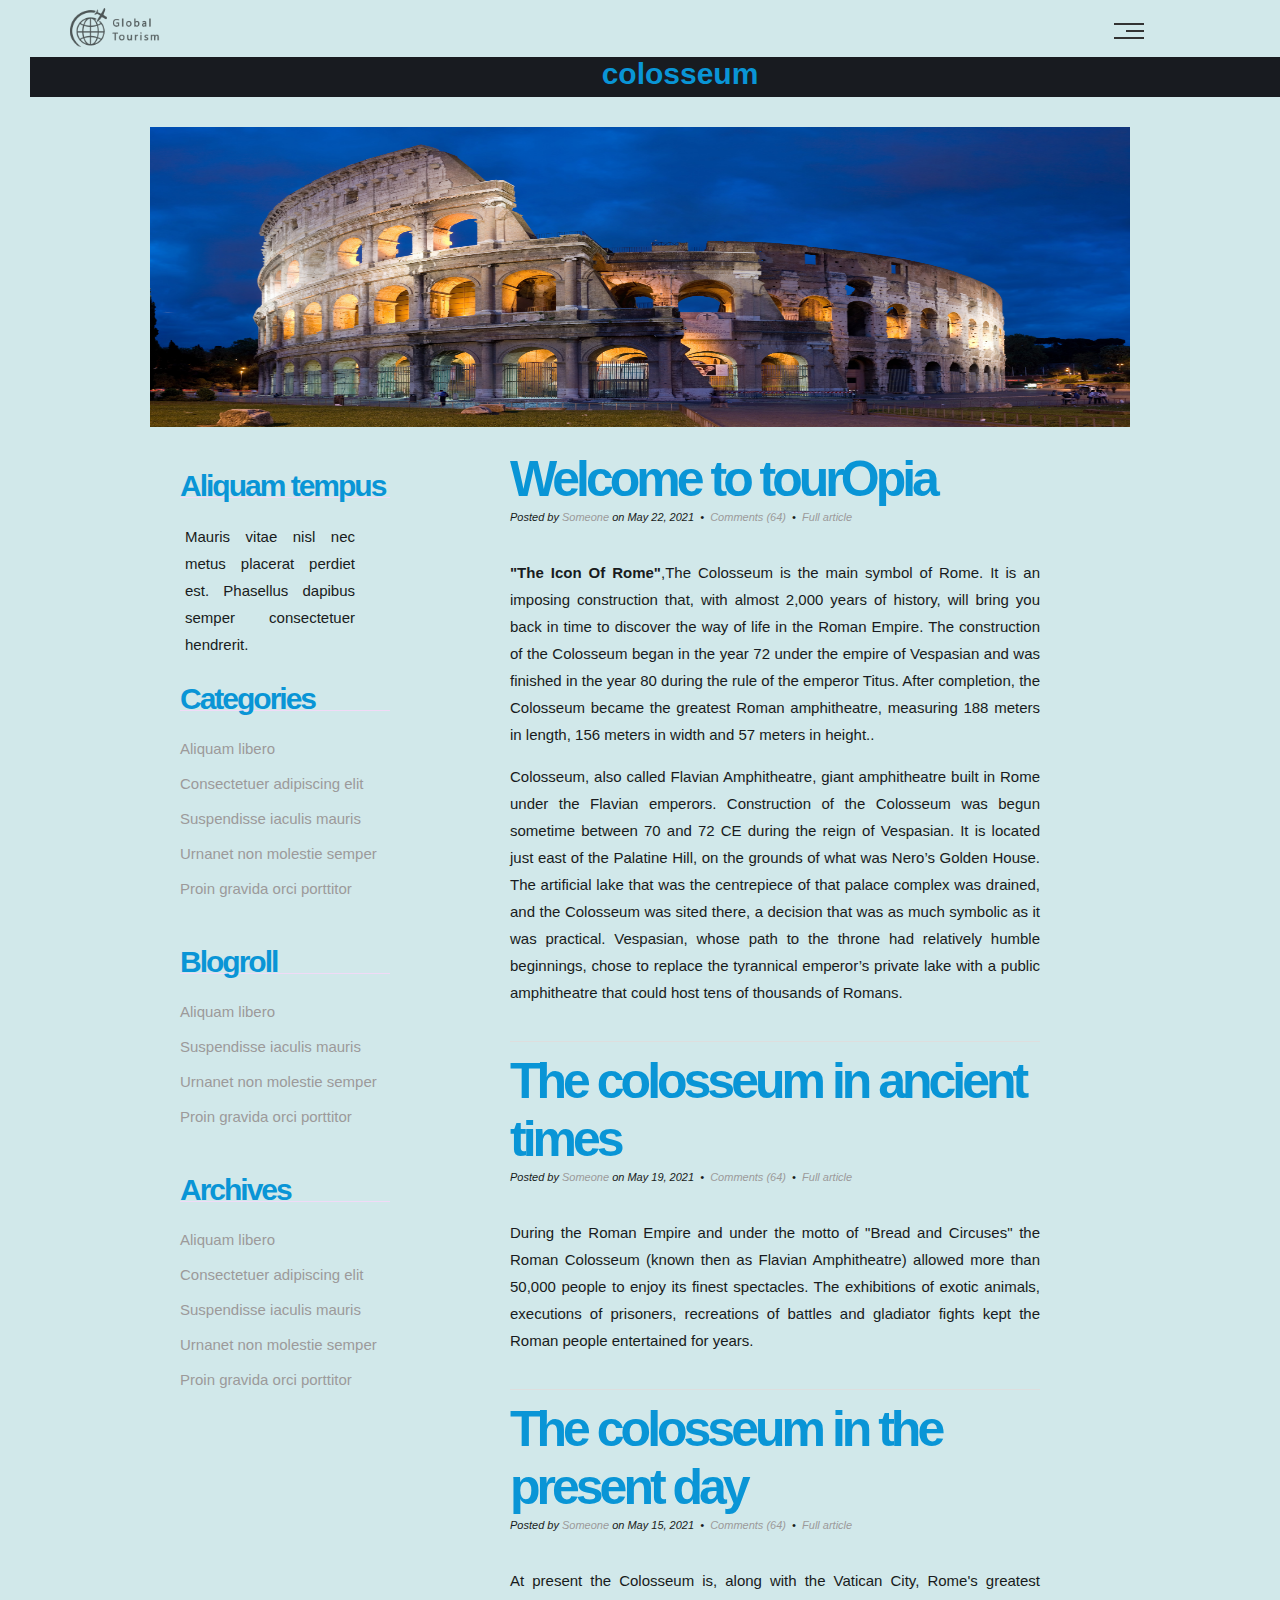
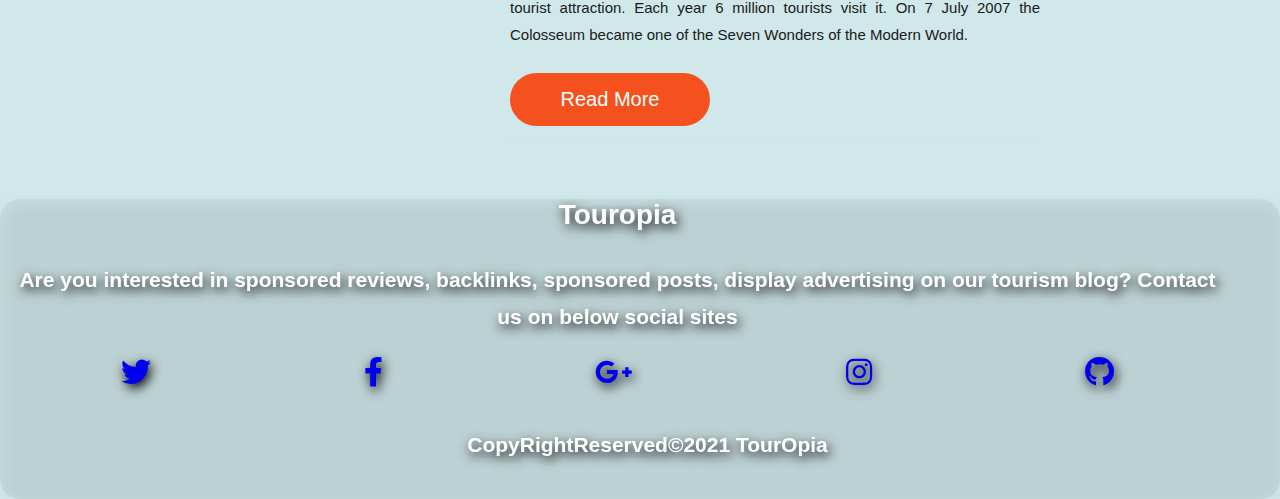
<file: colosseum.html>
<!DOCTYPE html >
	<!--

	-->
	<html>
	<head>
		<meta charset="UTF-8">
		<meta name="viewport"
		 content="width=device-width, initial-scale=1.0">
		
		<link href="https://fonts.googleapis.com/css?family=Open+Sans:400" rel="stylesheet" />
		<link href="Css/all.min.css" rel="stylesheet" />
		<link href="Css/colosseum.css" rel="stylesheet" />
		<title>TourOpia-Colosseum</title>
	

	</head>
	<body>  <div class="header">
        <div class="container">
            <img  class="logo" src="images/logo8.png" alt="">
            <div class="links">
                <span class="icon">
                    <span></span>
                    <span></span>
                    <span></span>
                </span>
                <ul>
                    <li><a onClick="myHome()" href="index.html">Home</a></li>
                    <li><a onClick="myFeatures()" href="features.html">Features</a></li>
                    <li><a onClick="myGallery()" href="gallery.html">Places</a></li>
                    <li><a onClick="myAbout()" href="about.html">About Us</a></li>
                    <li><a onClick="myContact()" href="ContactUs.html">Contact Us</a></li>
                </ul>
            </div>
        </div>
   <section class="add">
	   <div>
		   <h1 class="add1">colosseum</h1>
	   </div>
   </section>
	
		<div id="splash"><img src="images/colo.jpg" width="980" height="300" alt="" /></div>
		<div id="page">
			<div id="content">
				<div class="contentbg">
					<div class="post">
						<h2 class="title"><a href="#">Welcome to tourOpia</a></h2>
						<p class="meta">Posted by <a href="#">Someone</a> on May 22, 2021
							&nbsp;&bull;&nbsp; <a href="#" class="comments">Comments (64)</a> &nbsp;&bull;&nbsp; <a href="#" class="permalink">Full article</a></p>
						<div class="entry">
							<p> <strong>"The Icon Of Rome"</strong>,The Colosseum is the main symbol of Rome. It is an imposing construction that, with almost 2,000 years of history, will bring you back in time to discover the way of life in the Roman Empire. The construction of the Colosseum began in the year 72 under the empire of Vespasian and was finished in the year 80 during the rule of the emperor Titus. After completion, the Colosseum became the greatest Roman amphitheatre, measuring 188 meters in length, 156 meters in width and 57 meters in height..</p>
							<p>Colosseum, also called Flavian Amphitheatre, giant amphitheatre built in Rome under the Flavian emperors. Construction of the Colosseum was begun sometime between 70 and 72 CE during the reign of Vespasian. It is located just east of the Palatine Hill, on the grounds of what was Nero’s Golden House. The artificial lake that was the centrepiece of that palace complex was drained, and the Colosseum was sited there, a decision that was as much symbolic as it was practical. Vespasian, whose path to the throne had relatively humble beginnings, chose to replace the tyrannical emperor’s private lake with a public amphitheatre that could host tens of thousands of Romans.</p>
						</div>
					</div>
					<div class="post">
						<h2 class="title"><a href="#">The colosseum in ancient times</a></h2>
						<p class="meta">Posted by <a href="#">Someone</a> on May 19, 2021
							&nbsp;&bull;&nbsp; <a href="#" class="comments">Comments (64)</a> &nbsp;&bull;&nbsp; <a href="#" class="permalink">Full article</a></p>
						<div class="entry">
							<p>During the Roman Empire and under the motto of "Bread and Circuses" the Roman Colosseum (known then as Flavian Amphitheatre) allowed more than 50,000 people to enjoy its finest spectacles. The exhibitions of exotic animals, executions of prisoners, recreations of battles and gladiator fights kept the Roman people entertained for years. </p>
						</div>
					</div>
					<div class="post">
						<h2 class="title"><a href="#">The colosseum in the present day </a></h2>
						<p class="meta">Posted by <a href="#">Someone</a> on May 15, 2021
							&nbsp;&bull;&nbsp; <a href="#" class="comments">Comments (64)</a> &nbsp;&bull;&nbsp; <a href="#" class="permalink">Full article</a></p>
						<div class="entry">
							<p>At present the Colosseum is, along with the Vatican City, Rome's greatest tourist attraction. Each year 6 million tourists visit it. On 7 July 2007 the Colosseum became one of the Seven Wonders of the Modern World.</p>
						</div>
						<form action="https://www.rome.net/colosseum" target="_blank">
							<button>Read More</button>
						</form>
					</div>
					<div style="clear: both;">&nbsp;</div>
				</div>
			</div>
			<!-- end #content -->
			<div id="sidebar-bg">
				<div id="sidebar">
					<ul>
						<li>
							<h2>Aliquam tempus</h2>
							<p>Mauris vitae nisl nec metus placerat perdiet est. Phasellus dapibus semper consectetuer hendrerit.</p>
						</li>
						<li>
							<h2>Categories</h2>
							<ul>
								<li><a href="#">Aliquam libero</a></li>
								<li><a href="#">Consectetuer adipiscing elit</a></li>
								<li><a href="#">Suspendisse iaculis mauris</a></li>
								<li><a href="#">Urnanet non molestie semper</a></li>
								<li><a href="#">Proin gravida orci porttitor</a></li>
							</ul>
						</li>
						<li>
							<h2>Blogroll</h2>
							<ul>
								<li><a href="#">Aliquam libero</a></li>
								<li><a href="#">Suspendisse iaculis mauris</a></li>
								<li><a href="#">Urnanet non molestie semper</a></li>
								<li><a href="#">Proin gravida orci porttitor</a></li>
							</ul>
						</li>
						<li>
							<h2>Archives</h2>
							<ul>
								<li><a href="#">Aliquam libero</a></li>
								<li><a href="#">Consectetuer adipiscing elit</a></li>
								<li><a href="#">Suspendisse iaculis mauris</a></li>
								<li><a href="#">Urnanet non molestie semper</a></li>
								<li><a href="#">Proin gravida orci porttitor</a></li>
							</ul>
						</li>
					</ul>
				</div>
			</div>
			<!-- end #sidebar -->
			<div style="clear: both;">&nbsp;</div>
		</div>
		<!-- end #page -->
	</div>
        <footer>
            <div class="footer-content">
                <h1>Touropia</h1>
                <p>Are you interested in sponsored reviews, backlinks, sponsored posts, display advertising on our tourism blog? Contact us on below social sites</p>
                <ul class="social">
					<a href="#"><i id="twitter" class="fab fa-twitter icon fa-2x"></i></a>
					<a href="#"><i id="facebook" class="fab fa-facebook-f icon fa-2x"></i></a>
					<a href="#"><i id="google" class="fab fa-google-plus-g icon fa-2x"></i></a>
					<a href="#"><i id="insta" class="fab fa-instagram icon fa-2x"></i></a>
					<a href="#"><i id="git" class="fab fa-github icon fa-2x"></i></a>
                </ul>
            </div>
            <div class="footer-down">
                <p>CopyRightReserved&copy;2021 TourOpia</p>
            </div>
        </footer>
	<!-- end #footer -->
	</body>
	</html>
</file>
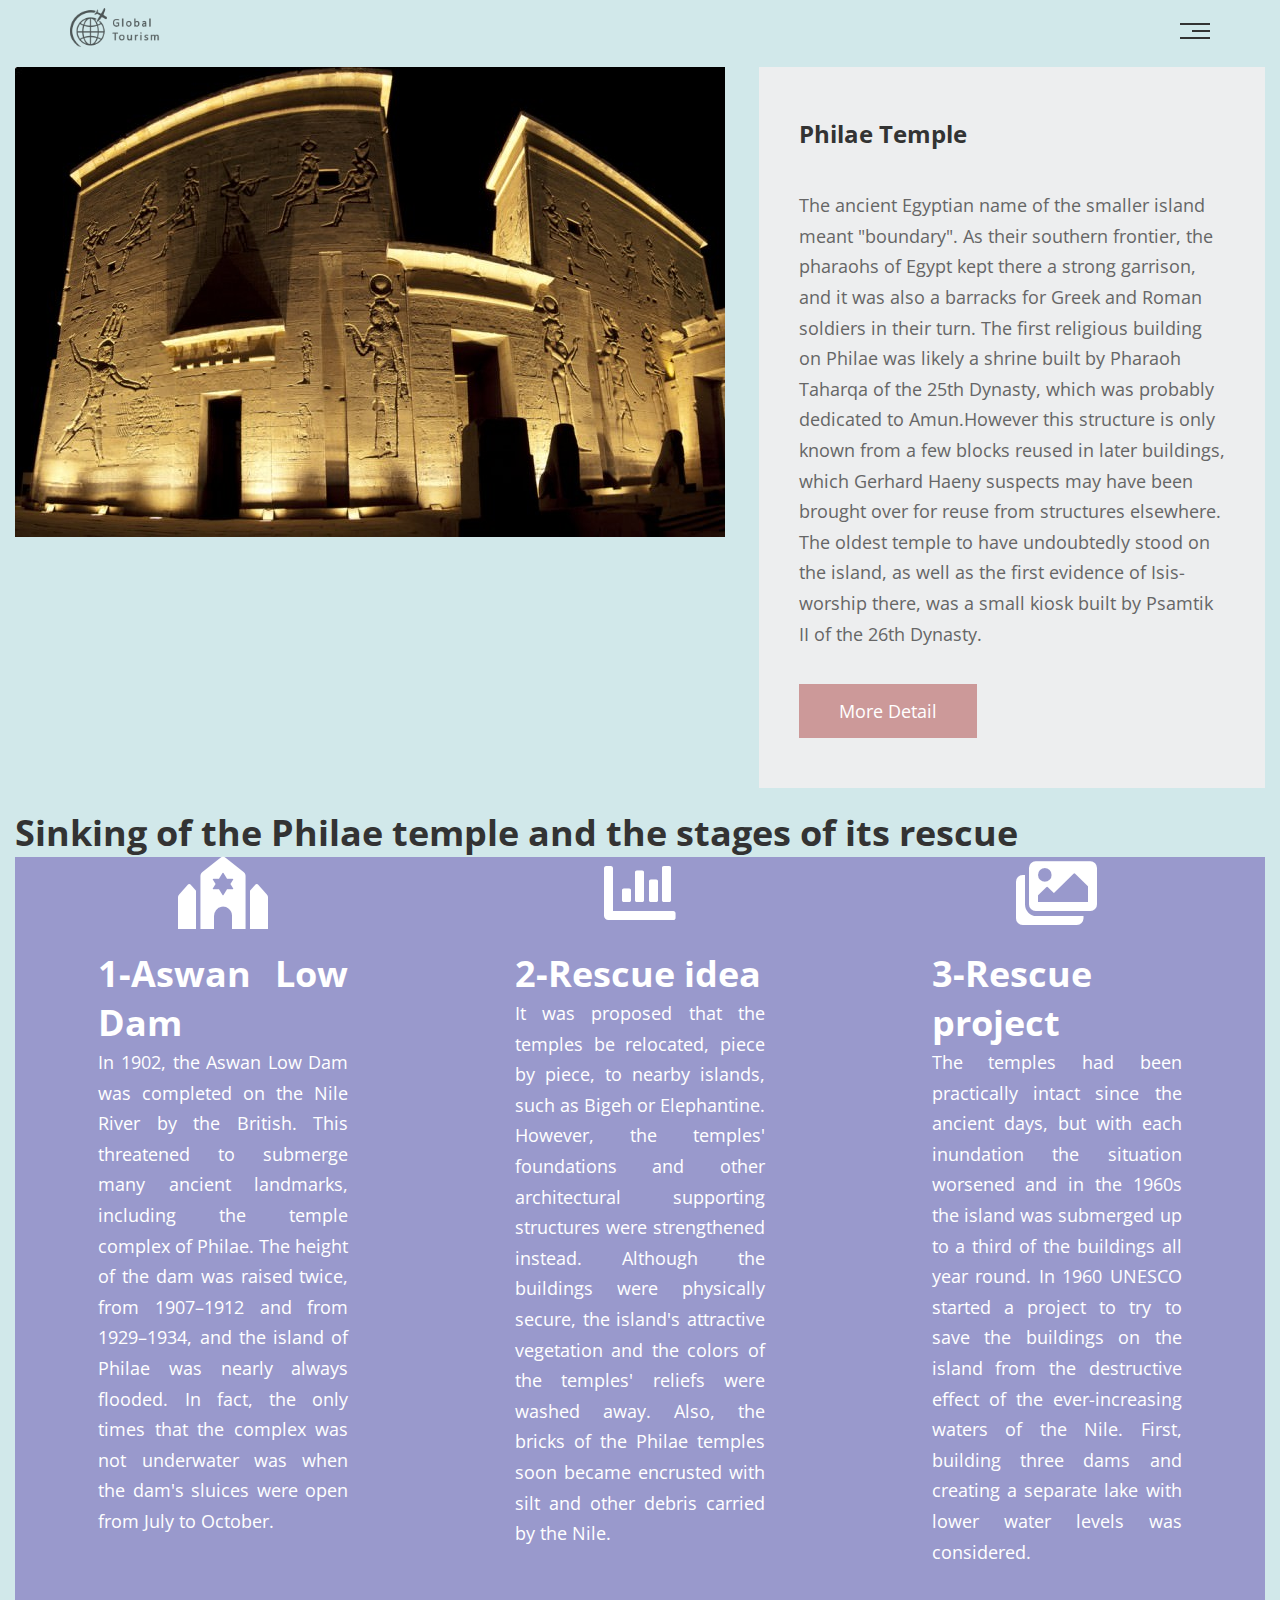
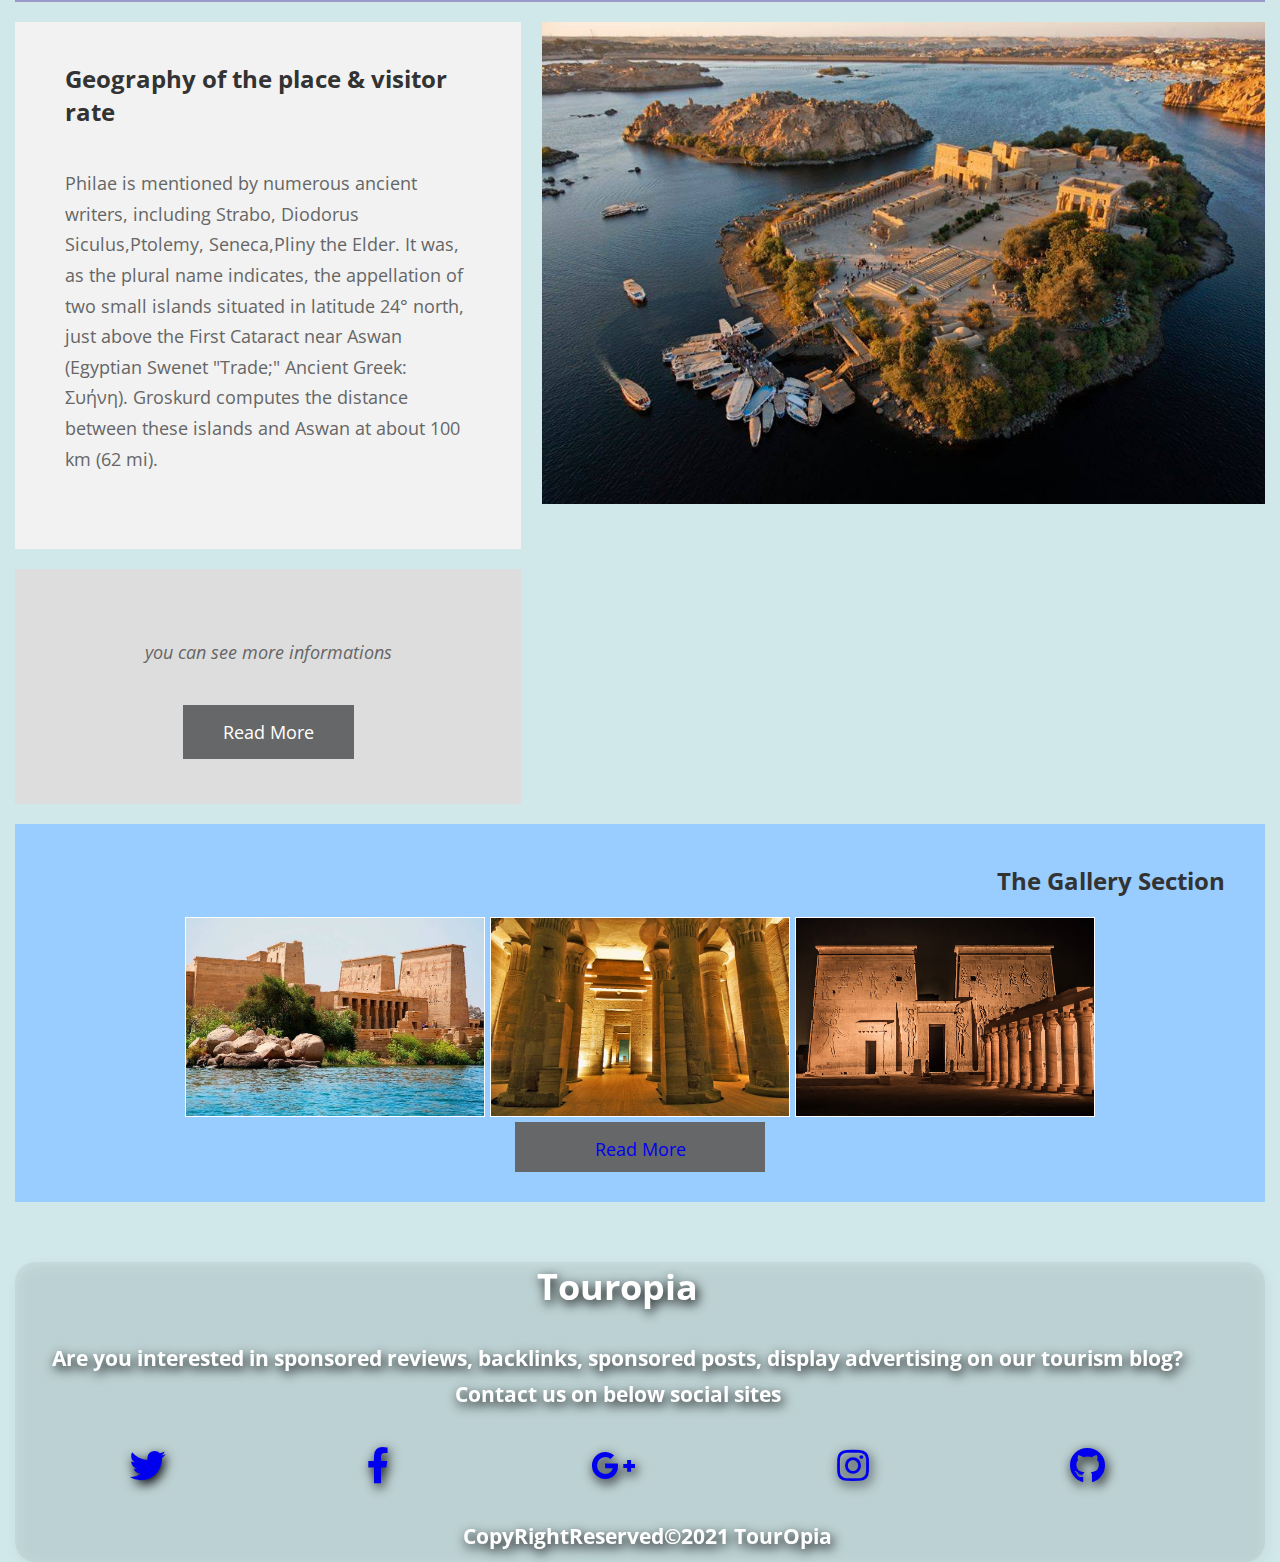
<file: Philae Temple.html>
<!DOCTYPE hl>
<hl lang="en">

<head>
    <meta charset="UTF-8">
    <meta name="viewport"
     content="width=device-width, initial-scale=1.0">
    
    <link href="https://fonts.googleapis.com/css?family=Open+Sans:400" rel="stylesheet" />
    <link href="Css/all.min.css" rel="stylesheet" />
    <link href="Css/Philae Temple.css" rel="stylesheet" />
    <title>TourOpia-Philae Temple</title>

</head>

<body>
    <div class="header">
        <div class="container">
            <img  class="logo" src="images/logo8.png" alt="">
            <div class="links">
                <span class="icon">
                    <span></span>
                    <span></span>
                    <span></span>
                </span>
                <ul>
                    <li><a onClick="myHome()" href="index.html">Home</a></li>
                    <li><a onClick="myFeatures()" href="features.html">Features</a></li>
                    <li><a onClick="myGallery()" href="gallery.html">Places</a></li>
                    <li><a onClick="myAbout()" href="about.html">About Us</a></li>
                    <li><a onClick="myContact()" href="ContactUs.html">Contact Us</a></li>
                </ul>
            </div>
        </div>
    </div>

    <section class="-mb-1" id="about">
            <div class="-row -about-row">
                <div class="-section-1-l">
                    <img src="images/Philae-Temple-Sound-and-Light-Show.jpg" alt="About image" class="-img-responsive">
                </div>
                <article class="-section-1-r -bg-color-8">
                    <h2 class="-mb-2 -title-color">Philae Temple</h2>
                    <p>The ancient Egyptian name of the smaller island meant "boundary". As their southern frontier, the pharaohs of Egypt kept there a strong garrison, and it was also a barracks for Greek and Roman soldiers in their turn.

The first religious building on Philae was likely a shrine built by Pharaoh Taharqa of the 25th Dynasty, which was probably dedicated to Amun.However this structure is only known from a few blocks reused in later buildings, which Gerhard Haeny suspects may have been brought over for reuse from structures elsewhere.

The oldest temple to have undoubtedly stood on the island, as well as the first evidence of Isis-worship there, was a small kiosk built by Psamtik II of the 26th Dynasty.</p>
                    
                    <a href="https://www.tripsinegypt.com/philae-temple-the-temple-of-isis/" class="-btn -btn-1 -link-to-services" target="_blank">More Detail</a>
                </article>
            </div>
        </section ><h1>Sinking of the Philae temple and the stages of its rescue</h1>
        <div class="-bg-color-1 -mb-1 -row -social-row">
            <div class="-icon">
                <div class="-icon-inner">
                    <a href="#services">
                        <i class="fas fa-synagogue fa-4x -mb-1"></i>
                        <h1>1-Aswan Low Dam</h1>
                        <p>In 1902, the Aswan Low Dam was completed on the Nile River by the British. This threatened to submerge many ancient landmarks, including the temple complex of Philae. The height of the dam was raised twice, from 1907–1912 and from 1929–1934, and the island of Philae was nearly always flooded. In fact, the only times that the complex was not underwater was when the dam's sluices were open from July to October.</p>
                    </a>
                </div>
            </div>
            <div class="-icon">
                <div class="-icon-inner">
                    <a href="#gallery">
                        <i class="fas fa-chart-bar fa-4x -mb-1"></i>
                        <h1>2-Rescue idea</h1>
                        <p>It was proposed that the temples be relocated, piece by piece, to nearby islands, such as Bigeh or Elephantine. However, the temples' foundations and other architectural supporting structures were strengthened instead. Although the buildings were physically secure, the island's attractive vegetation and the colors of the temples' reliefs were washed away. Also, the bricks of the Philae temples soon became encrusted with silt and other debris carried by the Nile.</p>
                    </a>
                </div>
            </div>
            <div class="-icon">
                <div class="-icon-inner">
                    <a href="#contact">
                        <i class="fas fa-images fa-4x -mb-1"></i>
                        <h1>3-Rescue project</h1>
                        <p>The temples had been practically intact since the ancient days, but with each inundation the situation worsened and in the 1960s the island was submerged up to a third of the buildings all year round.
                            In 1960 UNESCO started a project to try to save the buildings on the island from the destructive effect of the ever-increasing waters of the Nile. First, building three dams and creating a separate lake with lower water levels was considered.</p>
                    </a>
                </div>
            </div>
        </div>
        <section class="-mb-1 -row -services-row" id="services">
            <div class="-section-2-l">
                <article class="-bg-color-6 -box-pad -mb-1">
                    <h2 class="-mb-2">Geography of the place & visitor rate</h2>
                    <P>Philae is mentioned by numerous ancient writers, including Strabo, Diodorus Siculus,Ptolemy, Seneca,Pliny the Elder. It was, as the plural name indicates, the appellation of two small islands situated in latitude 24° north, just above the First Cataract near Aswan (Egyptian Swenet "Trade;" Ancient Greek: Συήνη). Groskurd computes the distance between these islands and Aswan at about 100 km (62 mi).</P>
                </article>
                <div class="-bg-color-7 -em-box">
                    <P>you can see more informations </P>
                    <a href="#gallery" class="-btn -btn-2">Read More</a>
                </div>
            </div>
            <div class="-section-2-r">
                <img src="images/philae-temple,-philae-island.jpg" alt="Philae-Temple" class="-img-responsive">
            </div>
        </section>
        <section class="-bg-color-4 -mb-3 -gallery-section" id="gallery">
            <div class="-gallery-header">
                <h2 class="-mb-1 text-right">The Gallery Section</h2>
               <div class="img0">
                  <img class="img1" src="images/Philae-Temple.jpg" alt="Philae-Temple" width="300px" height="200px">
                  <img class="img2"  src="images/Aswan-Day-Tours-From-Hurghada-4.jpg" alt="Philae-Temple"width="300px" height="200px">
                  <img class="img3"  src="images/Philae_temple_at_night.jpg" alt="Philae-Temple"width="300px" height="200px">
                <div> <a href="https://www.shutterstock.com/search/temple+philae" class="ga1" target="_blank">Read More</a></div>
               </div>
            </section>
        <footer>
            <div class="footer-content">
                <h1>Touropia</h1>
                <p>Are you interested in sponsored reviews, backlinks, sponsored posts, display advertising on our tourism blog? Contact us on below social sites</p>
                <ul class="social">
					<a href="#"><i id="twitter" class="fab fa-twitter icon fa-2x"></i></a>
					<a href="#"><i id="facebook" class="fab fa-facebook-f icon fa-2x"></i></a>
					<a href="#"><i id="google" class="fab fa-google-plus-g icon fa-2x"></i></a>
					<a href="#"><i id="insta" class="fab fa-instagram icon fa-2x"></i></a>
					<a href="#"><i id="git" class="fab fa-github icon fa-2x"></i></a>
                </ul>
            </div>
            <div class="footer-down">
                <p>CopyRightReserved&copy;2021 TourOpia</p>
            </div>
        </footer>
  
</body>
</file>
<file: Css/colosseum.css>
:root {
    --main-color: #10cab7;
    --secondary-color: #2c4755;
    --section-padding: 60px;
    --section-background: #f6f6f6;
    --main-duration: 0.5s;
}

/* Global Rules */
*{
    -webkit-box-sizing: border-box;
    -moz-box-sizing: border-box;
    box-sizing: border-box;
}
html {
    scroll-behavior:smooth;
    background-color: #c8e4e6d7;
}
body {
    font-family: "Work Sans", sans-serif;
}
/* Media Queries */
@media (min-width: 768px) {
    .container {
    width: 750px;
    }
}

@media (min-width: 992px) {
    .container {
    width: 970px;
    }
}

@media (min-width: 1200px) {
    .container {
    width: 1170px;
    }
}
@media (max-width: 767px) {
    .special-heading {
    font-size: 60px;
    }
    .special-heading + p {
    margin-top: -20px;
    }
}

.container {
    padding-left: 15px;
    padding-right: 15px;
    margin-left: auto;
    margin-right: auto;
}

.header {
    padding: 20px;
    
}
.header .container {
    display: flex;
    justify-content: space-between;
    align-items: center;
}
.header .logo {
    width: 60px;
    width: 90px;
    margin-top: -12px;
}
.header .links {
    position: relative;
}

.header .links:hover .icon span:nth-child(2) {
    width: 100%;
}

.header .links .icon {
    width: 30px;
    display: flex;
    flex-wrap: wrap;
    justify-content: flex-end;
}

.header .links .icon span {
    background-color: #333;
    margin-bottom: 5px;
    height: 2px;
}

.header .links .icon span:first-child {
    width: 100%;
}

.header .links .icon span:nth-child(2) {
    width: 60%;
    transition: var(--main-duration);
}

.header .links .icon span:last-child {
    width: 100%;
}

.header .links ul {
    list-style: none;
    margin: 0;
    padding: 0px;
    background-color: #f6f6f6;
    position: absolute;
    right: 60px;
    min-width: 200px;
    top: calc(100% + 15px);
    display: none;
    z-index: 1;
	text-align: justify;

}
.header .links ul::before {
    content: "";
    border-width: 10px;
    border-style: solid;
    border-color: transparent transparent #f6f6f6 transparent;
    position: absolute;
    right: 5px;
    top: -20px;
}
.header .links:hover ul {
    display: block;
}
.header .links ul li a {
    display: block;
    padding: 15px;
    text-decoration: none;
    color: #333;
    transition: var(--main-duration);
}
.header .links ul li a:hover {
padding-left: 25px;
color: aqua;
}
.header .links ul li:not(:last-child) a {
border-bottom: 1px solid #ddd;
}
body {
	margin: 0;
	padding: 0;
	/*background: #FFFFFF;
	 font-family: Arial, Helvetica, sans-serif; */
	font-size: 14px;
	color: #181B20;
}

h1, h2, h3 {
	margin: 0px;
	padding: 0px;
	/* text-transform: lowercase; */
	/* font-family: 'Abel', sans-serif; */
	font-weight: 600;
	color: #0995D6;
	
}
section h1{
	position: relative;
	background-color: #181B20;
	margin: 10px 10px;
	height: 40px;
	font-weight: bold;
	font-size: 30px;
	width: 1300px
	
	
}
.add1{
text-align: center;

}

h2 {
	font-size: 2.4em;
}

p, ul, ol {
	margin-top: 0;
	line-height: 180%;
	font-size: 15px;
}

.header a {
	text-decoration: none;
	color: #9C9A9A;
}

a:hover {
	text-decoration: underline;
}



/* Page */

#page {
	width: 980px;
	margin: 0px auto;
	padding: 0px;
}

/* Content */

#content {
	float: right;
	width: 650px;
}

#content .contentbg {
	width: 590px;
	padding: 10px 30px 0px 30px;
}

.post {
	clear: both;
	padding-bottom: 10px;
	border-bottom: 1px solid #DEDEDE;
}

.post .title {
	padding-top: 10px;
	letter-spacing: -4px;
	/* text-transform: lowercase; */
	font-size: 50px;
	color: #0995D6;
}

.post .title a {
	border: none;
	color: #0995D6;
}

.post .meta {
	padding-bottom: 10px;
	text-align: left;
	/* font-family: Arial, Helvetica, sans-serif; */
	font-size: 11px;
	font-style: italic;
}



.post .entry {
	text-align: justify;
	margin-bottom: 25px;
	padding: 10px 0px 0px 0px;
}

.links {
	display: block;
	width: 96px;
	padding: 2px 0px 2px 0px;
	text-align: center;
	/* text-transform: uppercase; */
	font-size: 15px;
	color: #FFFFFF;
}



#sidebar-bg {
	float: left;
	width: 330px;
}

#sidebar {
	overflow: hidden;
	width: 270px;
	padding: 30px 30px 20px 30px;
}

#sidebar ul {
	margin: 0;
	padding: 0;
	list-style: none;
}

#sidebar li {
	margin: 0;
	padding: 0;
}

#sidebar li ul {
	margin: 0px 0px;
	padding-bottom: 30px;
}

#sidebar li li {
	line-height: 35px;
}



#sidebar h2 {
	height: 38px;
	margin-bottom: 20px;
	padding: 12px 0 0 0px;
	border-bottom: 1px solid #F1DAF7;
	letter-spacing: -2px;
	font-size: 30px;
	color: #0995D6;
}

#sidebar p {
	margin: 0 0px;
	padding: 0px 20px 20px 20px;
	text-align: justify;
	transform: translate(-15px, 5px);
}

#sidebar a {
	border: none;
}



#footer {
	height: 100px;
	background: #3A3A3A;
}

#footer p {
	margin: 0;
	padding-top: 18px;
	line-height: normal;
	text-align: center;
	/* text-transform: lowercase; */
	/* font-family: 'Abel', sans-serif; */
	font-size: 16px;
	color: #A4B890;
}


#splash {
	width: 980px;
	margin: 30px auto 0px auto;
}

button{
    border-radius: 40px;
    background-color: #f4511e;
    border: none;
    color: #FFFFFF;
    text-align: center;
    font-size: 20px;
    padding: 15px;
    width: 200px;
    transition: all 0.5s;
    cursor: pointer;
}
div.footer-content{
	display: flex;
	flex-wrap: wrap;
	justify-content: space-around;
	margin-right: 60px;
  }
</file>
<file: Css/Philae Temple.css>
:root {
  --main-color: #10cab7;
  --secondary-color: #2c4755;
  --section-padding: 60px;
  --section-background: #f6f6f6;
  --main-duration: 0.5s;
}

/* Global Rules */
*{
  -webkit-box-sizing: border-box;
  -moz-box-sizing: border-box;
  box-sizing: border-box;
}
html {
  scroll-behavior:smooth;
  background-color: #c8e4e6d7;
}
body {
  font-family: "Work Sans", sans-serif;
}
/* Media Queries */
@media (min-width: 768px) {
  .container {
  width: 750px;
  }
}

@media (min-width: 992px) {
  .container {
  width: 970px;
  }
}

@media (min-width: 1200px) {
  .container {
  width: 1170px;
  }
}
@media (max-width: 767px) {
  .special-heading {
  font-size: 60px;
  }
  .special-heading + p {
  margin-top: -20px;
  }
}

.container {
  padding-left: 15px;
  padding-right: 15px;
  margin-left: auto;
  margin-right: auto;
}

.header {
  padding: 20px;
  
}
.header .container {
  display: flex;
  justify-content: space-between;
  align-items: center;
}
.header .logo {
  width: 60px;
  width: 90px;
  margin-top: -12px;
}
.header .links {
  position: relative;
}

.header .links:hover .icon span:nth-child(2) {
  width: 100%;
}

.header .links .icon {
  width: 30px;
  display: flex;
  flex-wrap: wrap;
  justify-content: flex-end;
}

.header .links .icon span {
  background-color: #333;
  margin-bottom: 5px;
  height: 2px;
}

.header .links .icon span:first-child {
  width: 100%;
}

.header .links .icon span:nth-child(2) {
  width: 60%;
  transition: var(--main-duration);
}

.header .links .icon span:last-child {
  width: 100%;
}

.header .links ul {
  list-style: none;
  margin: 0;
  padding: 0;
  background-color: #f6f6f6;
  position: absolute;
  right: 0;
  min-width: 200px;
  top: calc(100% + 15px);
  display: none;
  z-index: 1;
}
.header .links ul::before {
  content: "";
  border-width: 10px;
  border-style: solid;
  border-color: transparent transparent #f6f6f6 transparent;
  position: absolute;
  right: 5px;
  top: -20px;
}
.header .links:hover ul {
  display: block;
}
.header .links ul li a {
  display: block;
  padding: 15px;
  text-decoration: none;
  color: #333;
  transition: var(--main-duration);
}
.header .links ul li a:hover {
padding-left: 25px;
color: aqua;
}
.header .links ul li:not(:last-child) a {
border-bottom: 1px solid #ddd;
}

*,
*::before,
*::after {
  box-sizing: border-box;
  outline: none;
}

ul, h1, h2, h3, h4, p, figure {
    padding: 0;
    margin: 0;
}

body {
  font-family: 'Open Sans', Arial, sans-serif;
  font-size: 18px;
  overflow-x: hidden;
  padding-left: 15px;
  padding-right: 15px;
  margin: 0;
}

h2 { font-size: 1.5rem; }

a { 
    transition: all 0.3s ease; 
    text-decoration: none;
}


p { 
  color: #666;
  line-height: 1.7; 
  margin-bottom: 35px;
}

h1, h2, h3, h4, h5, h6 { color: #333; }

.-mb-1 { margin-bottom: 20px; }
.-mb-2 { margin-bottom: 40px; }
.-mb-3 { margin-bottom: 60px; }
.-bg-color-1 { background-color: #9999CC; }
.-bg-color-4 { background-color: #99CCFF; }
.-bg-color-6 { background-color: #F2F2F2; }
.-bg-color-7 { background-color: #DDD; }
.-bg-color-8 { background-color: #EDEEEF; } 

.-img-responsive {
  max-width: 100%;
  height: auto;
}

.-section-1-l {
  width: 57.85%;
  margin-right: 1.65%;
}

.-section-1-r {
  padding: 50px 40px;
  width: 40.5%;
}

.-row { display: flex; }

.-btn {
  box-shadow: 0 0px #999;
  
  cursor: pointer;
  margin: 0 auto;
  display: inline-block;
  padding: 15px 40px;
  font-size: 1.1rem;
  border: none;
  background-color: #CC9999;
  color: white;
}
.btn :hover { color: white;
background-color: #989A9B;

display: inline-block;
padding: 15px 40px;
font-size: 1.1rem;
border: none;
background-color: #CC9999;
color: white;
}


.-icon { width: 33.3334%; }

.-icon-inner {
  max-width: 250px;
  margin-left: auto;
  margin-right: auto;
  text-align: center;
}

.-icon-inner > a > * { 
  color: white; 
  text-align: justify;
}

.-section-2-l {
  width: 40.5%;
  margin-right: 1.65%;
}

.-section-2-r { width: 57.85%; }
.-box-pad { padding: 40px 50px; }

.-em-box {
  display: flex;
  flex-direction: column;
  align-items: center;
  padding: 65px 60px 45px;
}

.-em-box p {
  font-style: italic;
  line-height: 2;
  max-width: 370px;  
}

.-btn-2 { background-color: #666768; }

.-gallery-header { padding: 40px 40px 30px; }
.text-right { text-align: right; }








.ga1{
  width: 250px;
  height: 50px;
 display: inline-block; 
  box-shadow: 0 0px #999;
  border: none;
  cursor: pointer;
  margin: 0 auto;
  padding: 15px 40px;
  background-color: #666768; }

.ga1:hover {
  color: white;
  background-color: #989A9B;
  display: inline-block;
  font-size: 1.1rem;
  border: none;
  background-color: #CC9999;
  color: white;
}

.img0{
  margin: auto;
text-align: center;
width: 100%;
border-image: auto;
}
.img1 {
  border: 1px white solid;
}.img2 {
  border: 1px white solid;
}.img3 {
  border: 1px white solid;
  
}
#footer {
	height: 100px;
	background: #3A3A3A;
}

#footer p {
	margin: 0;
	padding-top: 18px;
	line-height: normal;
	text-align: center;
	text-transform: lowercase;
	font-family: 'Abel', sans-serif;
	font-size: 16px;
	color: #A4B890;
}
div.footer-content{
  display: flex;
  flex-wrap: wrap;
  justify-content: space-around;
  margin-right: 60px;
}
</file>
